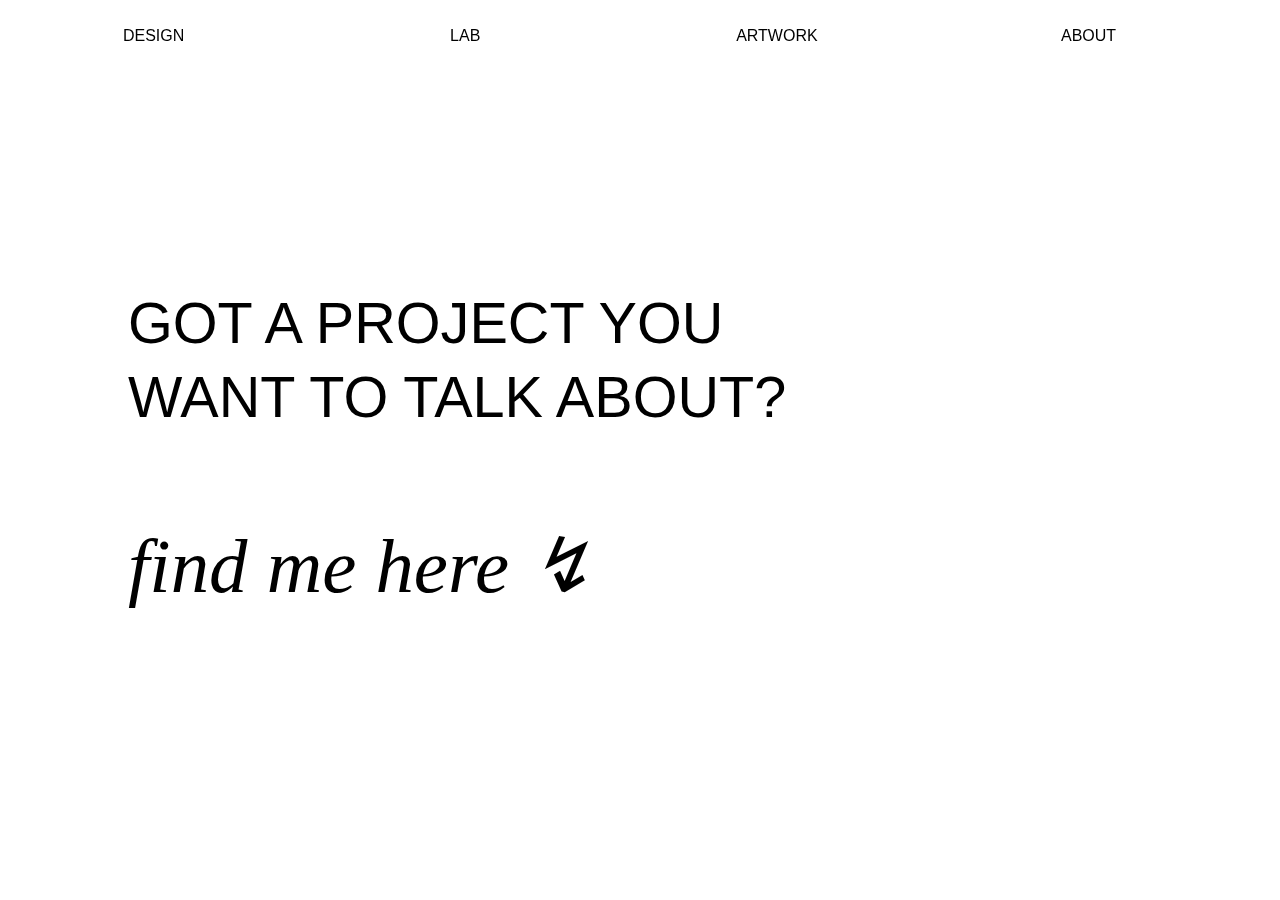
<file: about.html>
<!DOCTYPE html>
<html lang="en" dir="ltr">
  <head>
    <meta charset="utf-8" />
    <meta name="viewport" content="width=device-width, initial-scale=1.0" />

    <title>JACKIE JIANG</title>
    <link type="text/css" rel="stylesheet" href="stylesheets/main.css" />
  </head>
  <body>
    <!-- navigation -->

    <div class="navbar">
      <div class="container">
        <a class="button" href="index.html">DESIGN</a>
        <a class="button" href="lab.html">LAB</a>
        <a class="button" href="artwork.html">ARTWORK</a>
        <a class="button" href="about.html">ABOUT</a>
      </div>
    </div>
    <div class="introduction">
      <div class="introduction-text">
        <p>GOT A PROJECT YOU</p>
        <p>WANT TO TALK ABOUT?</p>
        <p id="contactline">find me here ↯</p>
      </div>
    </div>
  </body>
</html>
</file>
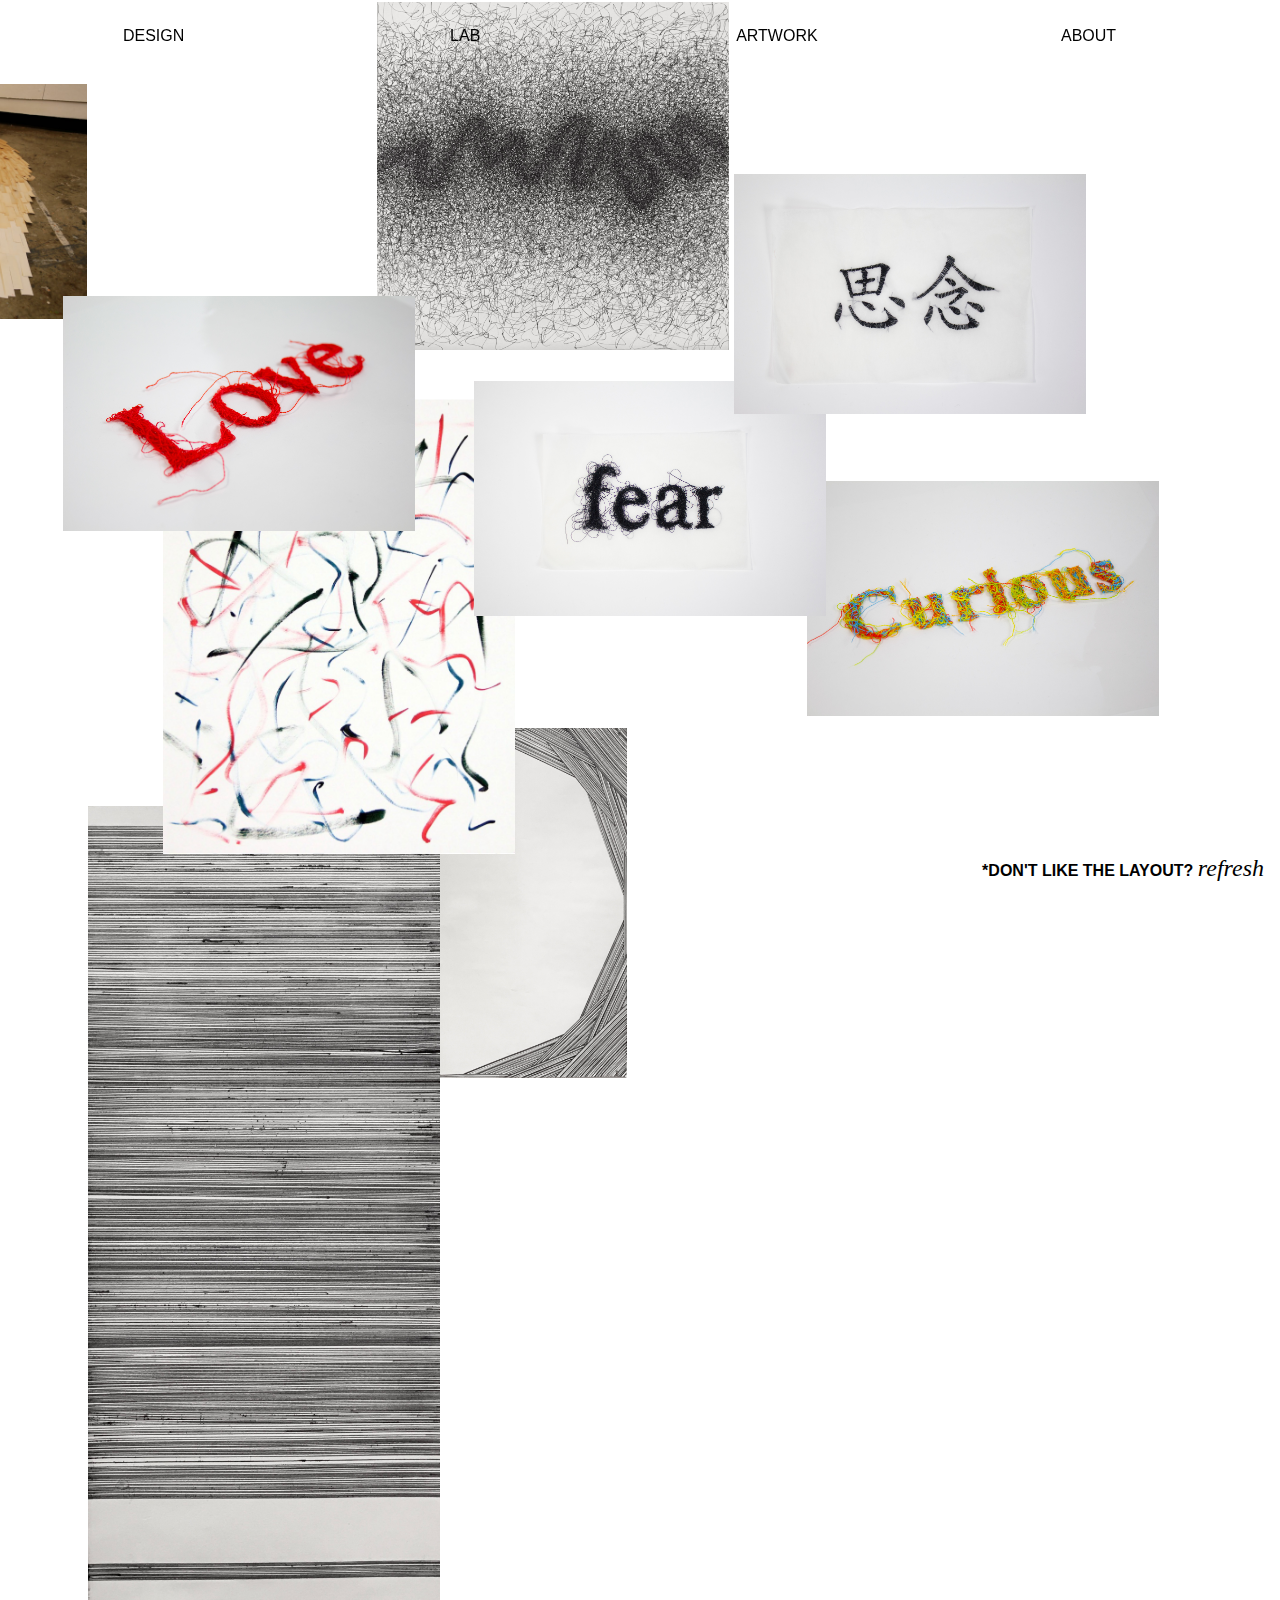
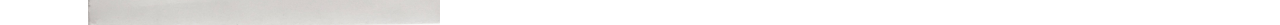
<file: artwork.html>
<!DOCTYPE html>
<html lang="en" dir="ltr">
  <head>
    <meta charset="utf-8" />
    <meta name="viewport" content="width=device-width, initial-scale=1.0" />

    <title>JACKIE JIANG</title>
    <link type="text/css" rel="stylesheet" href="stylesheets/main.css" />
    <link type="text/css" rel="stylesheet" href="stylesheets/artwork.css" />
  </head>
  <body>
    <!-- navigation -->

    <div class="navbar">
      <div class="container">
        <a class="button" href="index.html">DESIGN</a>
        <a class="button" href="lab.html">LAB</a>
        <a class="button" href="artwork.html">ARTWORK</a>
        <a class="button" href="about.html">ABOUT</a>
      </div>
    </div>
    <div class="artworks">
      <div id="artworkblock"></div>
    </div>
    <div class="footnote">
      <p>*DON'T LIKE THE LAYOUT? <span id="refresh">refresh</span></p>
    </div>
    <script src="js/artwork.js"></script>
  </body>
</html>
</file>
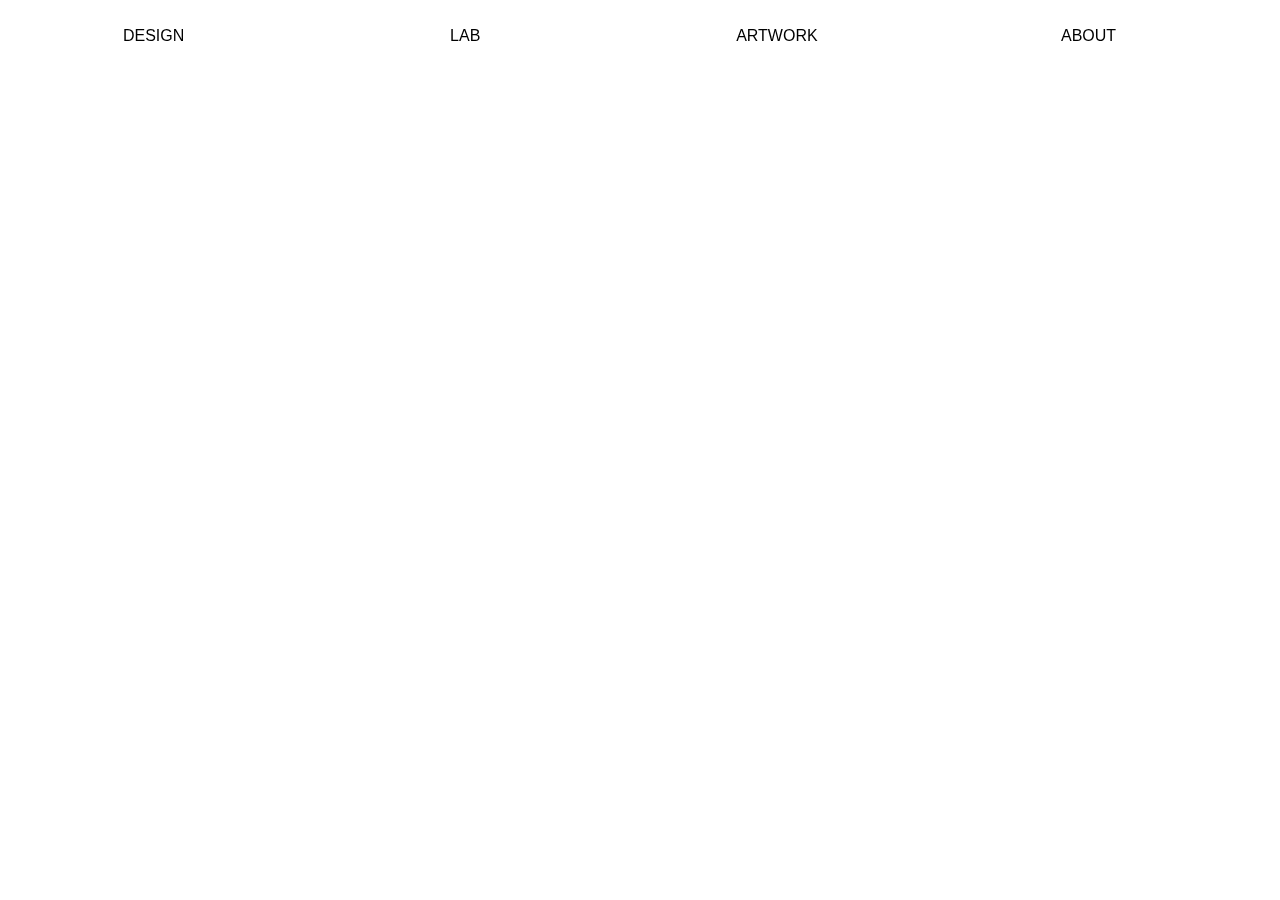
<file: KUPP.html>
<!DOCTYPE html>
<html lang="en" dir="ltr">
  <head>
    <meta charset="utf-8" />
    <meta name="viewport" content="width=device-width, initial-scale=1.0" />

    <title>JACKIE JIANG</title>
    <link type="text/css" rel="stylesheet" href="stylesheets/main.css" />
  </head>
  <body>
    <!-- navigation -->

    <div class="navbar">
      <div class="container">
        <a class="button" href="index.html">DESIGN</a>
        <a class="button" href="lab.html">LAB</a>
        <a class="button" href="artwork.html">ARTWORK</a>
        <a class="button" href="about.html">ABOUT</a>
      </div>
    </div>
  </body>
</html>
</file>
<file: stylesheets/main.css>
html,
body {
  font-family: "Arial", "Helvetica", sans-serif;
  color: black;
  margin: 0;
  padding: 0;
}

body {
  width: 100%;
  height: 100%;
}

a {
  text-decoration: none;
  color: black;
}

a:visited {
  color: black;
}

.container a:hover {
  text-decoration: line-through;
}

/* navbar */

.navbar {
  position: fixed;
  width: 100vw;
  display: block;
  overflow: auto;
  z-index: 99;
}
.container {
  margin: 3vh 0vw;
  overflow: auto;
  color: white;
}

.button {
  display: inline-block;
  width: 24%;
  text-align: center;
  font-size: 1.25vw;
}

/* introduction */

.introduction {
  position: relative;
  height: 100vh;
  display: block;
  margin: 0 10vw;
  font-size: 4.5vw;
  line-height: 0.3;
  color: black;
  mix-blend-mode: difference;
}

.introduction-text {
  position: absolute;
  top: 50%;
  transform: translate(0, -50%);
}

#designer {
  font-family: "Baskerville", serif;
  font-style: italic;
  font-size: 6vw;
  line-height: 0;
}

/* design projects */

.design {
  width: 90vw;
  margin: 10vh 5vw 0 5vw;
  display: block;
  font-size: 1.25vw;
  z-index: -1;
}

.project-list {
  width: 100%;
  overflow: auto;
  display: block;
  position: relative;
}

.design-project {
  width: 100%;
  overflow: auto;
  display: block;
  position: relative;
  padding: 1vw 0 1vw 0;
  border-top: solid 0.13vw black;
}

.project-title {
  display: inline-block;
  position: relative;
  float: left;
}

.project-title:hover {
  text-decoration: line-through;
}

.project-type {
  width: 50%;
  display: block;
  position: absolute;
  left: 50%;
  transform: translate(-50%, 0);

  text-align: center;
}

.project-date {
  display: inline-block;
  position: relative;
  float: right;
}

.preview {
  z-index: -99;
  display: block;
  position: fixed;
  top: 50%;
  left: 50%;
  transform: translate(-50%, -50%);
}

.previewImages {
  visibility: hidden;
  max-width: 80vw;
  display: block;
  position: absolute;
  top: 50%;
  left: 50%;
  transform: translate(-50%, -50%);
  z-index: -1;
}

/*contact*/

#contactline {
  font-family: "Baskerville", serif;
  font-style: italic;
  font-size: 6vw;
  line-height: 0;
  margin-top: 10rem;
}
</file>
<file: stylesheets/artwork.css>
body {
  overflow: hidden;
}

#artworkblock img {
  position: absolute;
  width: 22rem;
  height: auto;
}

.footnote {
  position: absolute;
  right: 1rem;
  bottom: 0.1rem;
  z-index: 100;
  font-weight: 800;
}

#refresh {
  font-family: "Baskerville", serif;
  font-style: italic;
  font-size: 1.5rem;
  font-weight: 300;
}
</file>
